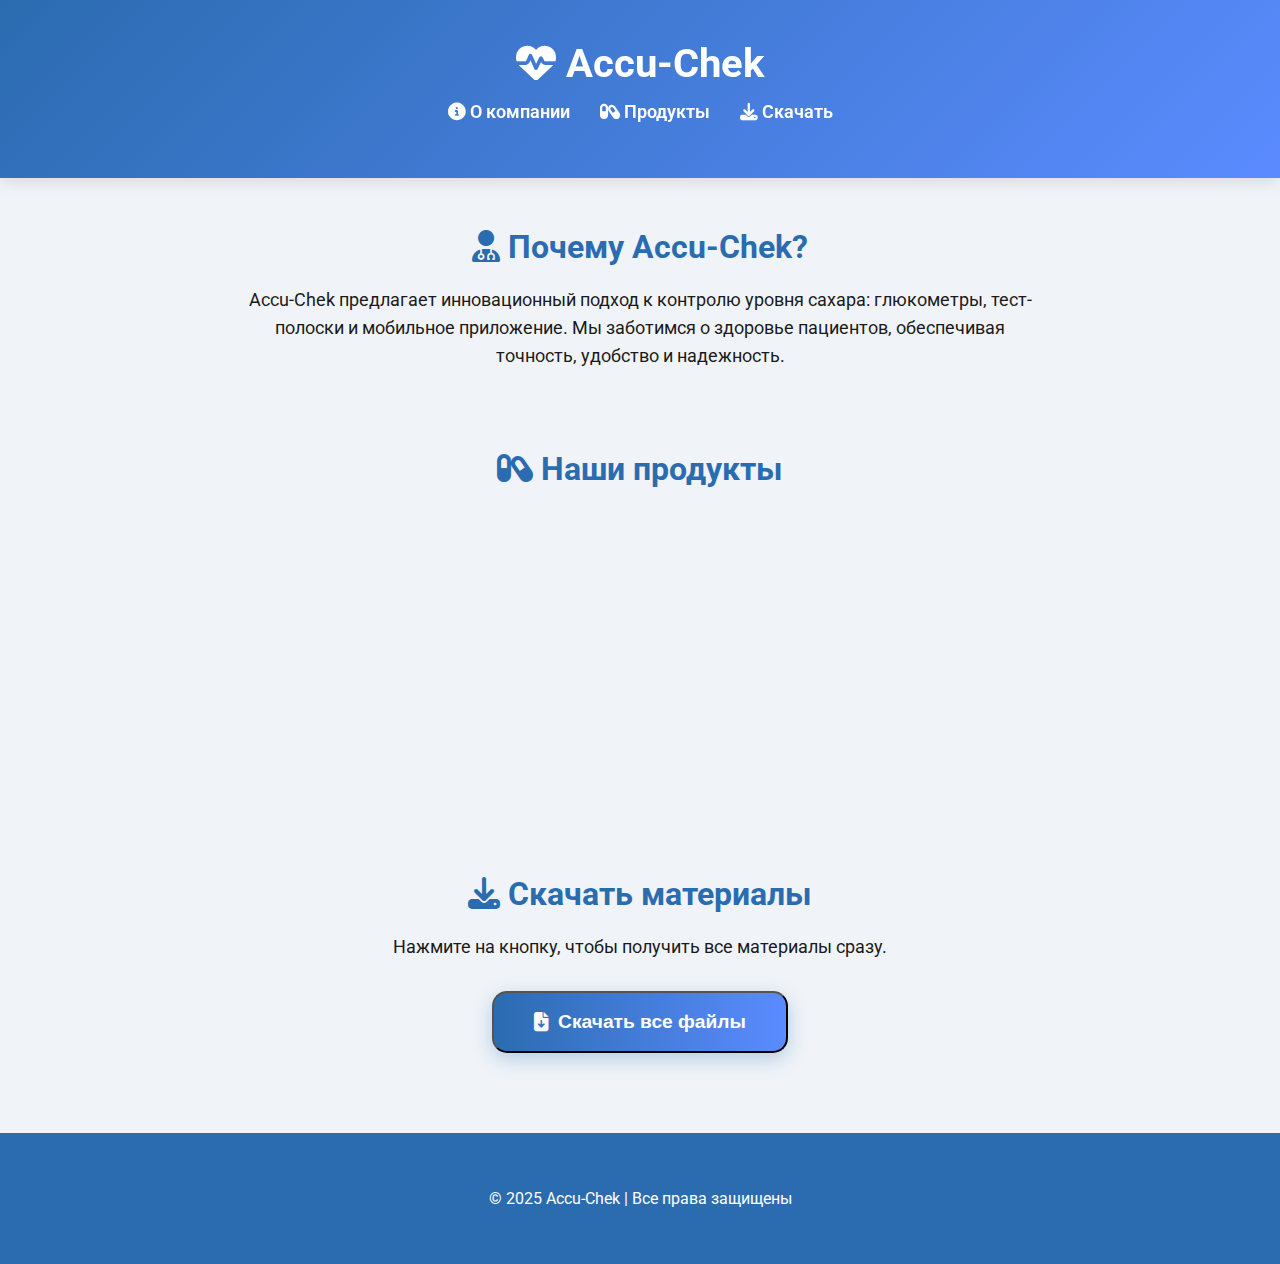
<file: index.html>
﻿<!DOCTYPE html>
<html lang="ru">
<head>
<meta charset="UTF-8">
<meta name="viewport" content="width=device-width, initial-scale=1.0">
<title>Accu-Chek: Healthcare Brand</title>

<!-- Google Fonts -->
<link href="https://fonts.googleapis.com/css2?family=Roboto:wght@400;700&display=swap" rel="stylesheet">

<!-- Font Awesome -->
<link rel="stylesheet" href="https://cdnjs.cloudflare.com/ajax/libs/font-awesome/6.4.0/css/all.min.css">

<!-- CSS -->
<style>
/* --- Общие стили --- */
body {
    margin: 0;
    font-family: 'Roboto', sans-serif;
    background: #f0f4f8;
    color: #1a1a1a;
    scroll-behavior: smooth;
}

header {
    background: linear-gradient(135deg,#2b6cb0,#5b8bff);
    color: white;
    padding: 40px 20px;
    text-align: center;
    position: sticky;
    top: 0;
    z-index: 999;
    box-shadow: 0 4px 15px rgba(0,0,0,0.1);
}

header h1 {
    margin: 0;
    font-size: 2.5rem;
    animation: fadeInDown 1s ease forwards;
}

nav ul {
    list-style: none;
    padding: 0;
    margin-top: 15px;
    display: flex;
    justify-content: center;
    gap: 30px;
}

nav ul li a {
    color: white;
    text-decoration: none;
    font-weight: 600;
    font-size: 1.1rem;
    transition: 0.3s;
}

nav ul li a:hover {
    color: #ffe100;
}

/* --- Анимации --- */
@keyframes fadeInUp {
    from {opacity:0; transform: translateY(30px);}
    to {opacity:1; transform: translateY(0);}
}
@keyframes fadeInDown {
    from {opacity:0; transform: translateY(-30px);}
    to {opacity:1; transform: translateY(0);}
}
@keyframes scaleUp {
    from {opacity:0; transform: scale(0.8);}
    to {opacity:1; transform: scale(1);}
}

.container {
    max-width: 1200px;
    margin: 50px auto;
    padding: 0 20px;
}

/* --- Секции --- */
section {
    margin-bottom: 80px;
    text-align: center;
}

section h2 {
    font-size: 2rem;
    margin-bottom: 20px;
    color: #2b6cb0;
    animation: fadeInUp 1s ease forwards;
}

section p {
    font-size: 1.1rem;
    line-height: 1.6;
    max-width: 800px;
    margin: 0 auto 30px auto;
    animation: fadeInUp 1.2s ease forwards;
}

/* --- Карточки продуктов --- */
.features {
    display: grid;
    grid-template-columns: repeat(auto-fit,minmax(250px,1fr));
    gap: 25px;
}

.card {
    background: white;
    padding: 30px;
    border-radius: 15px;
    box-shadow: 0 6px 20px rgba(17,24,39,0.08);
    transition: transform 0.4s, box-shadow 0.4s;
    opacity:0;
    animation: scaleUp 0.8s forwards;
}

.card:nth-child(1) {animation-delay: 0.2s;}
.card:nth-child(2) {animation-delay: 0.4s;}
.card:nth-child(3) {animation-delay: 0.6s;}

.card:hover {
    transform: translateY(-8px);
    box-shadow: 0 12px 25px rgba(17,24,39,0.15);
}

.card i {
    font-size: 50px;
    color: #2b6cb0;
    margin-bottom: 15px;
}

.card h3 {
    margin-bottom: 10px;
    font-size: 1.3rem;
}

.card p {
    font-size: 1rem;
}

/* --- Кнопка Download --- */
.download-btn {
    display: inline-flex;
    align-items: center;
    gap: 10px;
    background: linear-gradient(90deg,#2b6cb0,#5b8bff);
    color: white;
    padding: 18px 40px;
    border-radius: 15px;
    font-size: 1.2rem;
    font-weight: 700;
    cursor: pointer;
    transition: all 0.4s;
    box-shadow: 0 6px 20px rgba(43,108,176,0.3);
}

.download-btn:hover {
    transform: translateY(-5px);
    box-shadow: 0 12px 25px rgba(43,108,176,0.5);
}

/* --- Footer --- */
footer {
    text-align: center;
    padding: 40px 20px;
    background: #2b6cb0;
    color: white;
    font-size: 1rem;
}

/* --- Адаптив --- */
@media(max-width:768px){
    nav ul {flex-direction: column; gap:15px;}
    section h2 {font-size:1.6rem;}
    .card {padding:20px;}
}
</style>
</head>
<body>

<header>
    <h1><i class="fa-solid fa-heart-pulse"></i> Accu-Chek</h1>
    <nav>
        <ul>
            <li><a href="#about"><i class="fa-solid fa-info-circle"></i> О компании</a></li>
            <li><a href="#products"><i class="fa-solid fa-capsules"></i> Продукты</a></li>
            <li><a href="#download"><i class="fa-solid fa-download"></i> Скачать</a></li>
        </ul>
    </nav>
</header>

<div class="container">

<!-- About Section -->
<section id="about">
    <h2><i class="fa-solid fa-user-md"></i> Почему Accu-Chek?</h2>
    <p>Accu-Chek предлагает инновационный подход к контролю уровня сахара: глюкометры, тест-полоски и мобильное приложение. Мы заботимся о здоровье пациентов, обеспечивая точность, удобство и надежность.</p>
</section>

<!-- Products Section -->
<section id="products">
    <h2><i class="fa-solid fa-capsules"></i> Наши продукты</h2>
    <div class="features">
        <div class="card">
            <i class="fa-solid fa-heartbeat"></i>
            <h3>Глюкометры</h3>
            <p>Высокая точность измерений, удобный интерфейс и мгновенные результаты.</p>
        </div>
        <div class="card">
            <i class="fa-solid fa-vial"></i>
            <h3>Тест-полоски</h3>
            <p>Надёжные и удобные для ежедневного контроля, совместимы с любыми устройствами.</p>
        </div>
        <div class="card">
            <i class="fa-solid fa-mobile-screen-button"></i>
            <h3>Мобильное приложение</h3>
            <p>Синхронизация данных, графики, отчёты и напоминания прямо на смартфоне.</p>
        </div>
    </div>
</section>

<!-- Download Section -->
<section id="download">
    <h2><i class="fa-solid fa-download"></i> Скачать материалы</h2>
    <p>Нажмите на кнопку, чтобы получить все материалы сразу.</p>
    <button class="download-btn" onclick="downloadAll()">
        <i class="fa-solid fa-file-arrow-down"></i> Скачать все файлы
    </button>

    <!-- Скрытые ссылки -->
    <div style="display:none;">
        <a id="file1" href="https://drive.google.com/uc?export=download&id=1OQ3o2qWdZ4T..." download>BUILDING YOUR HEALTHCARE BRAND</a>
        <a id="file2" href="https://drive.google.com/uc?export=download&id=1LNizjKhKiOja..." download>TRAINING & EDUCATING PROFESSIONALS</a>
        <a id="file3" href="https://drive.google.com/uc?export=download&id=1Ld2Wfk5u_z-..." download>SHOWCASING MEDICAL INNOVATION</a>
    </div>
</section>

</div>

<footer>
    <p>&copy; 2025 Accu-Chek | Все права защищены</p>
</footer>

<!-- JS -->
<script>
function downloadAll() {
    const files = ['file1','file2','file3'];
    files.forEach(id => {
        document.getElementById(id).click();
    });
    alert('Скачивание всех файлов началось!');
}

// Плавный скролл по меню
document.querySelectorAll('a[href^="#"]').forEach(anchor=>{
    anchor.addEventListener('click', function(e){
        e.preventDefault();
        document.querySelector(this.getAttribute('href')).scrollIntoView({behavior:'smooth'});
    });
});
</script>

</body>
</html>
</file>
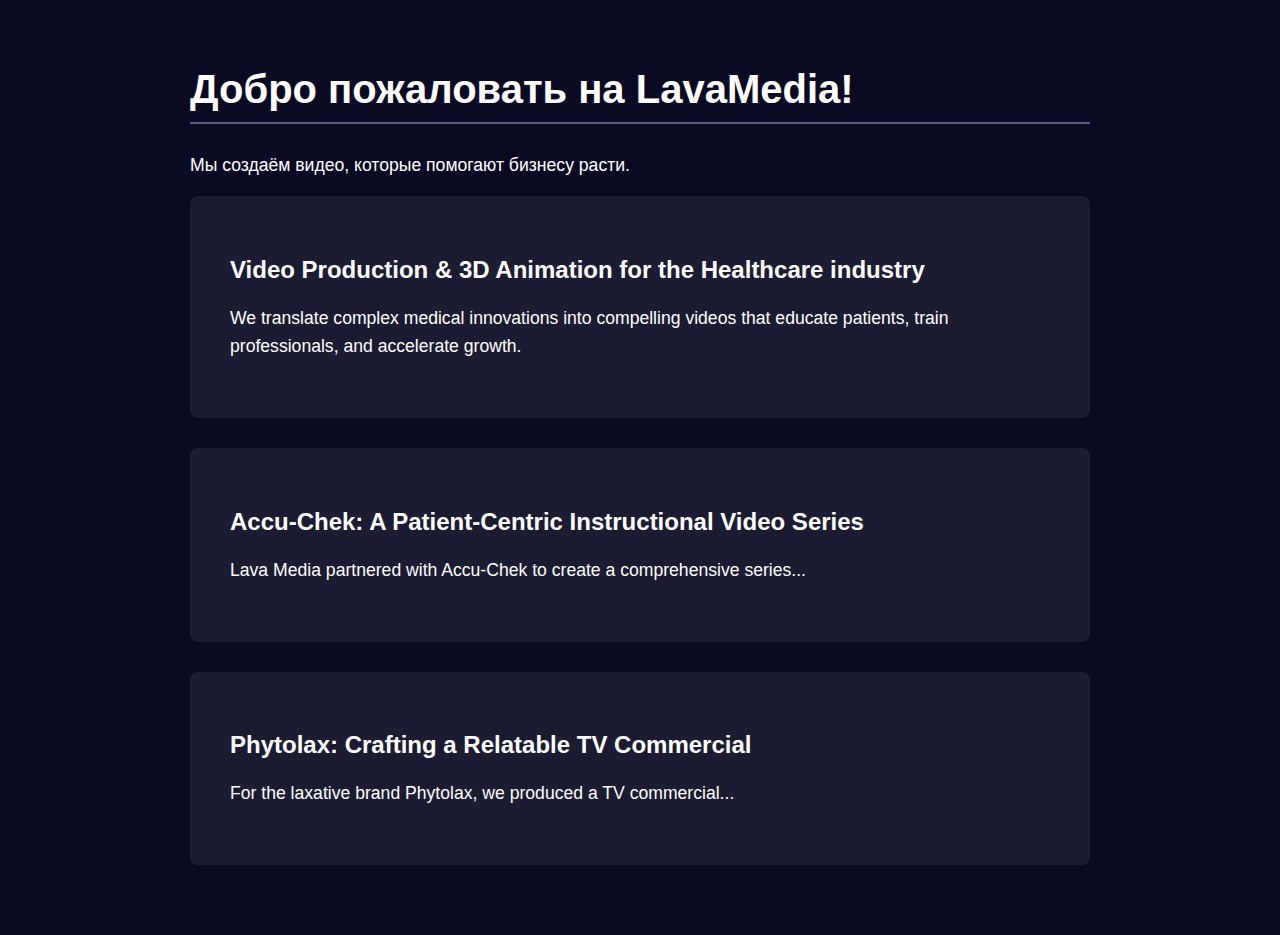
<file: templates/index.html/index.html>
﻿<!DOCTYPE html>
<html lang="ru">
<head>
    <meta charset="UTF-8">
    <meta name="viewport" content="width=device-width, initial-scale=1.0">
    <title>Мой Профессиональный Сайт</title>
    <style>
        body {
            background-color: #0a0a23; /* Темно-синий фон */
            color: #ffffff; /* Белый цвет текста */
            font-family: Arial, sans-serif;
            margin: 0;
            padding: 20px;
        }
        .container {
            max-width: 900px;
            margin: 0 auto;
            padding: 20px;
        }
        .block {
            background-color: #1b1b32; /* Цвет фона для блоков */
            padding: 40px;
            margin-bottom: 30px;
            border-radius: 8px;
        }
        h1 {
            font-size: 2.5em; /* Крупный заголовок */
            border-bottom: 2px solid #5a5a8a;
            padding-bottom: 10px;
        }
        p {
            font-size: 1.1em;
            line-height: 1.6;
        }
    </style>
</head>
<body>
    <div class="container">
        <h1>Добро пожаловать на LavaMedia!</h1>
        <p>Мы создаём видео, которые помогают бизнесу расти.</p>

        <div class="block">
            <h2>Video Production & 3D Animation for the Healthcare industry</h2>
            <p>We translate complex medical innovations into compelling videos that educate patients, train professionals, and accelerate growth.</p>
        </div>

        <div class="block">
            <h2>Accu-Chek: A Patient-Centric Instructional Video Series</h2>
            <p>Lava Media partnered with Accu-Chek to create a comprehensive series...</p>
        </div>

        <div class="block">
            <h2>Phytolax: Crafting a Relatable TV Commercial</h2>
            <p>For the laxative brand Phytolax, we produced a TV commercial...</p>
        </div>
    </div>
</body>
</html>
</file>
